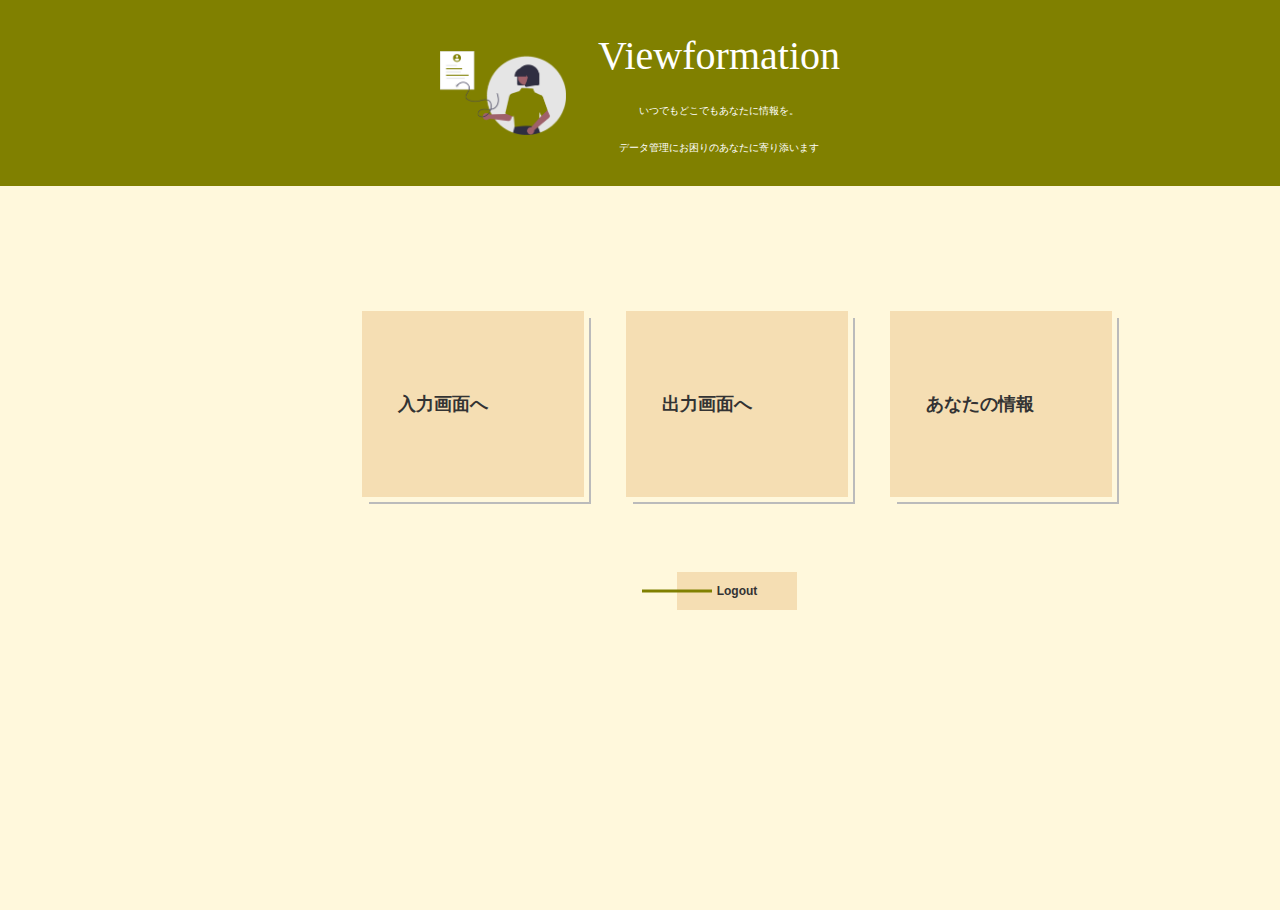
<file: 10-14 kotomi/home.html>
<!DOCTYPE html>
<html>
    <head>
        <title>Home</title>
        <meta charset="utf-8">
        <meta name="viewport" content="width=device-width, initial-scale=1">
		<link rel="stylesheet" href="home.css" />
        <link rel="stylesheet" href="css/style.css" > <!--多分ない-->
		<link rel="stylesheet" href="css/uikit.min.css" />
		<link rel="stylesheet" href="css/style.css" >
		<script src="js/uikit.min.js"></script>
        <script src="js/uikit-icons.min.js"></script>
		 
    </head>
    <body>
        
		<header>
			<div class="container">
				<div class="icon">
					<img src="images/icon1.png" width="150" alt="toro's picture">
				</div>
				<div class="info">
					<h1>Viewformation</h1><br>
					<h2>いつでもどこでもあなたに情報を。</h2><br>
					<h2>データ管理にお困りのあなたに寄り添います</h2>
				</div>
			</div>
			
		</header>
		
		
		
        <main>
		<div class="textbody">
		
          <form method="POST" action="sample.cgi">
			
			<table border="0" >
			
			<tr>
				<td><div class="inputbutton">
						<a href="input.html">入力画面へ</a></div></td>
				<td><div class="outputbutton">
					<a href="output2.html">出力画面へ</a></div></td>
				<td><div class="informationbutton">
					<a href="input.html">あなたの情報</a></div></td>
					
			</tr>
			</table>
				
				<div class="returnbutton"><a href="login.html">Logout</a></div>
					
        </form>
		
			
		</div>
		</main>
    </body>
</html>
</file>
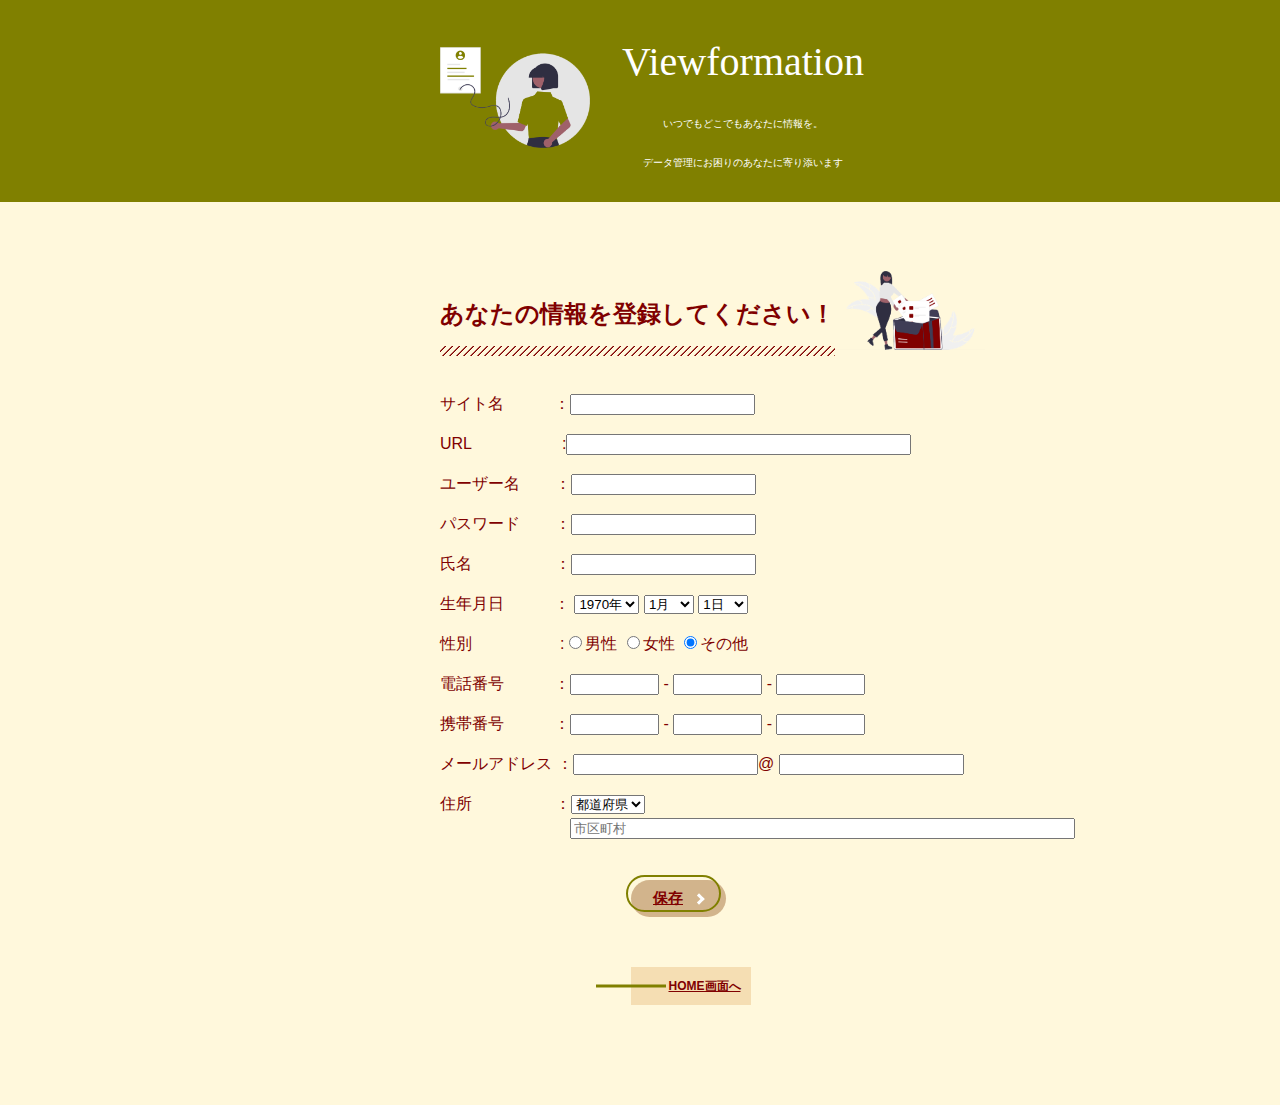
<file: 10-14 kotomi/input.html>
<!DOCTYPE html>
<html>
    <head>
        <title>Input</title>
        <meta charset="utf-8">
        <meta name="viewport" content="width=device-width, initial-scale=1">
		<link rel="stylesheet" href="input.css" />
        <link rel="stylesheet" href="css/style.css" > <!--多分ない-->
        <!--<script src="uikit.min.js"></script>
		<script src="uikit-icons.min.js"></script> -->
		
		
    </head>
    <body>
        
		<header>
			<div class="container">
				<div class="icon">
					<img src="images/icon1.png" width="150" alt="toro's picture">
				</div>
				<div class="info">
					<h1>Viewformation</h1><br>
					<h2>いつでもどこでもあなたに情報を。</h2><br>
					<h2>データ管理にお困りのあなたに寄り添います</h2>
				</div>
			</div>
			
		</header>
		
		
        <main>
		<div class="textbody">
		
          <form method="POST" action="sample.cgi">
				
			<div class="heading">
				<h2 class="headingtext">あなたの情報を登録してください！</h2><br>
				<div class="icon2">
					<img src="images/icon2.png" width="150" alt="toro's picture">
				</div>
			</div>
					
            <p><span class="m1">サイト名</span>：<input type="text" name="company"></p>
			<p><span class="m2">URL</span>:<input type="text" name="url" size="40"></span></p>
            <p><span class="m3">ユーザー名</span>：<input type="text" name="user" size="20"></p>
            <p><span class="m4">パスワード</span>：<input type="text" name="pwd"></p>
            <p><span class="m5">氏名</span>：<input type="text" name="name"></p>
            <p><span class="m6">生年月日</span>：
                <!--year-->
                <select name="year">
                    <option value="1980y">1970年</option>
                    <option value="1981y">1971年</option>
                    <option value="1982y">1972年</option>
                    <option value="1983y">1973年</option>
                    <option value="1984y">1974年</option>
                    <option value="1985y">1975年</option>
                    <option value="1986y">1976年</option>
                    <option value="1987y">1977年</option>
                    <option value="1988y">1978年</option>
                    <option value="1989y">1979年</option>
                    <option value="1980y">1980年</option>
                    <option value="1981y">1981年</option>
                    <option value="1982y">1982年</option>
                    <option value="1983y">1983年</option>
                    <option value="1984y">1984年</option>
                    <option value="1985y">1985年</option>
                    <option value="1986y">1986年</option>
                    <option value="1987y">1987年</option>
                    <option value="1988y">1988年</option>
                    <option value="1989y">1989年</option>
                    <option value="1990y">1990年</option>
                    <option value="1991y">1991年</option>
                    <option value="1992y">1992年</option>
                    <option value="1993y">1993年</option>
                    <option value="1994y">1994年</option>
                    <option value="1995y">1995年</option>
                    <option value="1996y">1996年</option>
                    <option value="1997y">1997年</option>
                    <option value="1998y">1998年</option>
                    <option value="1999y">1999年</option>
                    <option value="2000y">2000年</option>
                    <option value="2001y">2001年</option>
                    <option value="2002y">2002年</option>
                    <option value="2003y">2003年</option>
                    <option value="2004y">2004年</option>
                    <option value="2005y">2005年</option>
                    <option value="2006y">2006年</option>
                    <option value="2007y">2007年</option>
                    <option value="2008y">2008年</option>
                    <option value="2009y">2009年</option>
                    <option value="2010y">2010年</option>
                    <option value="2011y">2011年</option>
                    <option value="2012y">2012年</option>
                    <option value="2013y">2013年</option>
                    <option value="2014y">2014年</option>
                    <option value="2015y">2015年</option>
                    <option value="2016y">2016年</option>
                    <option value="2017y">2017年</option>
                    <option value="2018y">2018年</option>
                    <option value="2019y">2019年</option>
                    <option value="2020y">2020年</option>
                    <option value="2021y">2021年</option>
                    
                    </select>
                <!--month-->
                <select name="month">
                <option value="jan">1月</option>
                <option value="feb">2月</option>
                <option value="mar">3月</option>
                <option value="apr">4月</option>
                <option value="may">5月</option>
                <option value="jun">6月</option>
                <option value="jul">7月</option>
                <option value="aug">8月</option>
                <option value="sep">9月</option>
                <option value="oct">10月</option>
                <option value="nov">11月</option>
                <option value="dec">12月</option>
                </select>
                <select name="day">
                    <option value="d1">1日</option>
                    <option value="d2">2日</option>
                    <option value="d3">3日</option>
                    <option value="d4">4日</option>
                    <option value="d5">5日</option>
                    <option value="d6">6日</option>
                    <option value="d7">7日</option>
                    <option value="d8">8日</option>
                    <option value="d9">9日</option>
                    <option value="d10">10日</option>
                    <option value="d11">11日</option>
                    <option value="d12">12日</option>
                    <option value="d13">13日</option>
                    <option value="d14">14日</option>
                    <option value="d15">15日</option>
                    <option value="d16">16日</option>
                    <option value="d17">17日</option>
                    <option value="d18">18日</option>
                    <option value="d19">19日</option>
                    <option value="d20">20日</option>
                    <option value="d21">21日</option>
                    <option value="d22">22日</option>
                    <option value="d23">23日</option>
                    <option value="d24">24日</option>
                    <option value="d25">25日</option>
                    <option value="d26">26日</option>
                    <option value="d27">27日</option>
                    <option value="d28">28日</option>
                    <option value="d29">29日</option>
                    <option value="d30">30日</option>
                    <option value="d31">31日</option>
                    </select></p>
            
            <p><span class="m7">性別</span>:<input type="radio" name="gender" value="male" />男性
                <input type="radio" name="gender" value="female" checked/>女性
                <input type="radio" name="gender" value="other" checked/>その他</p>
            <p><span class="m8">電話番号</span>：<input type="text" name="tel" size="8">
                   - <input type="text" name="NAME" size="8">
                   - <input type="text" name="NAME" size="8"></p>
            <p><span class="m9">携帯番号</span>：<input type="text" name="tel2" size="8">
                   - <input type="text" name="NAME" size="8">
                   - <input type="text" name="NAME" size="8"></p>
            <p><span class="m10">メールアドレス</span>：<input type="text" name="email">@
                 <input list="emailadress" id="email" name="emailadress" />
                    <datalist id="emailadress">
                    <option value="ezweb.ne.jp">
                    <option value="softbank.ne.jp">
                    <option value="docomo.ne.jp">
                    <option value="gmail.com">
                    <option value="yahoo.co.jp">
                    </datalist>
            </p>
            <p><span class="m11">住所</span>：<select name="pref_id">
                <option value="" selected>都道府県</option>
                <option value="1">北海道</option>
                <option value="2">青森県</option>
                <option value="3">岩手県</option>
                <option value="4">宮城県</option>
                <option value="5">秋田県</option>
                <option value="6">山形県</option>
                <option value="7">福島県</option>
                <option value="8">茨城県</option>
                <option value="9">栃木県</option>
                <option value="10">群馬県</option>
                <option value="11">埼玉県</option>
                <option value="12">千葉県</option>
                <option value="13">東京都</option>
                <option value="14">神奈川県</option>
                <option value="15">新潟県</option>
                <option value="16">富山県</option>
                <option value="17">石川県</option>
                <option value="18">福井県</option>
                <option value="19">山梨県</option>
                <option value="20">長野県</option>
                <option value="21">岐阜県</option>
                <option value="22">静岡県</option>
                <option value="23">愛知県</option>
                <option value="24">三重県</option>
                <option value="25">滋賀県</option>
                <option value="26">京都府</option>
                <option value="27">大阪府</option>
                <option value="28">兵庫県</option>
                <option value="29">奈良県</option>
                <option value="30">和歌山県</option>
                <option value="31">鳥取県</option>
                <option value="32">島根県</option>
                <option value="33">岡山県</option>
                <option value="34">広島県</option>
                <option value="35">山口県</option>
                <option value="36">徳島県</option>
                <option value="37">香川県</option>
                <option value="38">愛媛県</option>
                <option value="39">高知県</option>
                <option value="40">福岡県</option>
                <option value="41">佐賀県</option>
                <option value="42">長崎県</option>
                <option value="43">熊本県</option>
                <option value="44">大分県</option>
                <option value="45">宮崎県</option>
                <option value="46">鹿児島県</option>
                <option value="47">沖縄県</option>
                </select><br>
                <span class="m12"></span><input type="text" name="email" placeholder="市区町村" size="60"></p><br>
			<!--<p><input type="submit" value="保存" id="save" class="save"></p>-->
			<div class="save"><a href="">保存</a></div>
			<div class="returnbutton"><a href="home.html">HOME画面へ</a></div>
            
        </form>
		
		</div>
		</main>
    </body>
</html>
</file>
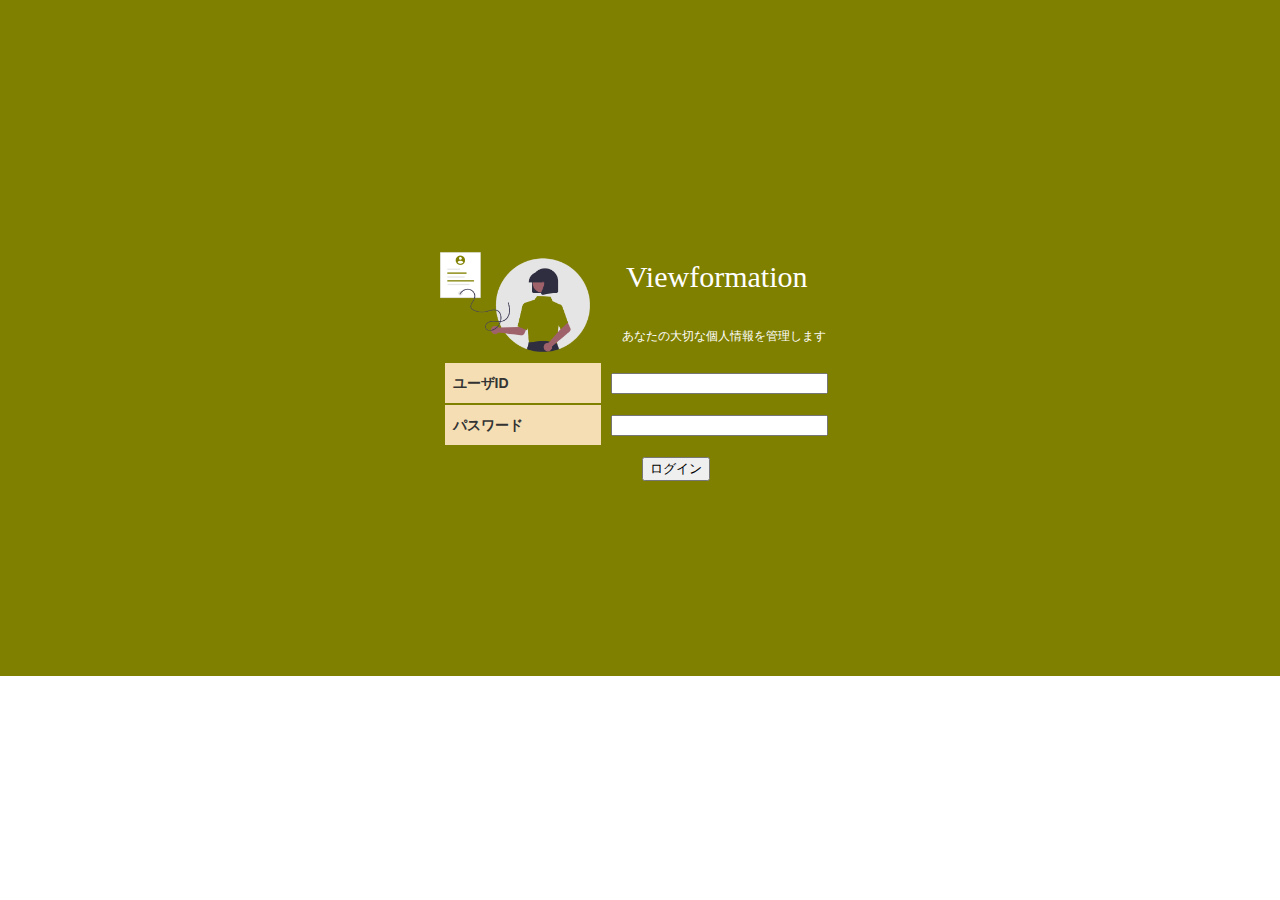
<file: login/login.html>
<!DOCTYPE html>
<html>
    <head>
        <title>ログイン</title>
        <meta charset="utf-8">
        <meta name="viewport" content="width=device-width, initial-scale=1">
		<link rel="stylesheet" href="start.css" />
		<link rel="STYLESHEET" href="tm.css" type="text/css">
		<script type="text/javascript" src="login.js">
		</script>
       <!-- <link rel="stylesheet" href="css/style.css" > 多分ない-->
    </head>
    <body>
		
        <main>
		<div class="textbody">
		
          <form method="POST" action="sample.cgi">
			
			<div class="container">
				<div class="icon">
					<img src="images/icon1.png" width="150" alt="toro's picture">
				</div>
				<div class="info">
					<h1 style ="color: white;">Viewformation</h1><br>
					<p>あなたの大切な個人情報を管理します</p>
				</div>
			</div>
			<!--ログインのボタン-->
			<div align="center">
				             <table border="0">
				                 <form action="Post" method="get">
				                     <tr>
				                         <th class="login_field" >
				                             ユーザID
				                         </th>
				                         <td class="login_field">
			                            <input type="text" name="user_id" value="" size="24" id="user_id"
										onkeyup="fieldChanged();"
										onchange="fieldChanged();">
			                         </td>
				                     </tr>
				                     <tr>
				                         <th class="login_field">
				                             パスワード
				                         </th>
				                         <td class="login_field">
				                             <input type="password" value="" size="24" id="password"
											 onkeyup="fieldChanged();"
											 onchange="fieldChanged();">
				                         </td>
				                     </tr>
				                     <tr>
				                         <td colspan="2" style="position: relative; top: 8px; left: 196px;">
				                            <input type="submit" value="ログイン" id="login" onclick="return passwdCheck();">
				                         </td>
				                     </tr>
				                 </form>
				             </table>
				         </div>
				     </body>
				</html>
        </form>
		</div>
	</main>
    </body>
</html>
</file>
<file: 10-14 kotomi/home.css>
html,body{
	font-family:-apple-system,BlinkMacSystemFont,"Segoe UI",Roboto,"Helvetica Neue",Arial,"Noto Sans",sans-serif,"Apple Color Emoji","Segoe UI Emoji","Segoe UI Symbol","Noto Color Emoji";
	font-size:16px;
	font-weight:400;
	line-height:1.5;   -webkit-text-size-adjust:100%;
	background:#fff;
	color: #800000;
	margin: 0px;
	padding: 0px;
}

body{
	width: 100%;
	height: 100%;
	margin-right: auto;
	margin-left: auto;
	background-color: #fff8dc;
}

.textbody{
	width: 600px;
	height: 100%;
	margin-top: 50px;
	margin-left: auto;
	margin-right: auto;
	display: flex;
	text-align: left;
}

/*ヘッダー*/
header{
	background-color: #808000;
	padding-top: 32px;
	padding-bottom: 32px;
}

.container{
	width: 400px;
	margin-left: auto;
	margin-right: auto;
	display: flex;
	align-items: center;
}

.icon img{
	border: none;
}

.info{
	margin-left: 32px;
	color: white;
}

.info h1{
	font-weight: normal;
	font-size: 40px;
	font-family: cursive;
	margin: 0px;
	color: white;
}

.info h2{
	font-weight: normal;
	font-size: 10px;
	font-family: cursive;
	text-align: center;
	margin: 0px;
	padding: 0px;
	color: white;
}

/*ヘッダーここまで*/



/*ここからは本文*/
table{
	text-align: center;
	margin-right: auto;
	margin-left: auto;
	padding-top: 70px;
	margin-bottom: 70px;
}

table td {
  padding: 3px 20px;
}

/*input ボタン*/


.inputbutton a {
  display: flex;
  justify-content: space-between;
  align-items: center;
  position: relative;
  margin: 0 auto;
  padding: 1em 2em;
	width: 150px;
	height: 150px;
  color: #333;
  font-size: 18px;
  font-weight: 700;
  background-color: #f5deb3;
  transition: 0.3s;
}

.inputbutton a::before {
  content: '';
  position: absolute;
  bottom: -7px;
  right: -7px;
  width: 100%;
  height: 2px;
  background-color: #bbbbbb;
  transition: 0.2s ease 0s;
}

.inputbutton a::after {
  content: '';
  position: absolute;
  top: 7px;
  right: -7px;
  width: 2px;
  height: 100%;
  background-color: #bbbbbb;
	transition: 0.2s ease 0.2s;
}

.inputbutton a:hover::before {
  width: 0%;
}

.inputbutton a:hover::after {
	height: 0%;
}

.inputbutton a:hover {
  text-decoration: none;
	background-color: #bdb76b;
	color: white;
}

/*outputbutton*/

.outputbutton a {
  display: flex;
  justify-content: space-between;
  align-items: center;
  position: relative;
  margin: 0 auto;
  padding: 1em 2em;
	width: 150px;
	height: 150px;
  color: #333;
  font-size: 18px;
  font-weight: 700;
  background-color: #f5deb3;
  transition: 0.3s;
}

.outputbutton a::before {
  content: '';
  position: absolute;
  bottom: -7px;
  right: -7px;
  width: 100%;
  height: 2px;
  background-color: #bbbbbb;
  transition: 0.2s ease 0s;
}

.outputbutton a::after {
  content: '';
  position: absolute;
  top: 7px;
  right: -7px;
  width: 2px;
  height: 100%;
  background-color: #bbbbbb;
  transition: 0.2s ease 0.2s;
}

.outputbutton a:hover::before {
  width: 0%;
}

.outputbutton a:hover::after {
  height: 0%;
}

.outputbutton a:hover {
  text-decoration: none;
  background-color: #bdb76b;
	color: white;
}

/*information button*/

.informationbutton a {
  display: flex;
  justify-content: space-between;
  align-items: center;
  position: relative;
  margin: 0 auto;
  padding: 1em 2em;
	width: 150px;
	height: 150px;
  color: #333;
  font-size: 18px;
  font-weight: 700;
  background-color: #f5deb3;
  transition: 0.3s;
}

.informationbutton a::before {
  content: '';
  position: absolute;
  bottom: -7px;
  right: -7px;
  width: 100%;
  height: 2px;
  background-color: #bbbbbb;
  transition: 0.2s ease 0s;
}

.informationbutton a::after {
  content: '';
  position: absolute;
  top: 7px;
  right: -7px;
  width: 2px;
  height: 100%;
  background-color: #bbbbbb;
  transition: 0.2s ease 0.2s;
}

.informationbutton a:hover::before {
  width: 0%;
}

.informationbutton a:hover::after {
  height: 0%;
}

.informationbutton a:hover {
  text-decoration: none;
  background-color: #bdb76b;
	color: white;
}





.returnbutton{
	margin-right: auto;
	margin-left: auto;
	margin-bottom: 300px;
}

.returnbutton a {
  display: block;
  position: relative;
	margin: 0 auto;
  padding: 10px;
  width: 100px;
  color: #333;
  font-size: 12px;
  font-weight: 700;
  background-color: #f5deb3;
	transition: 0.3s;
	text-align: center;
}

.returnbutton a::after {
  content: '';
  position: absolute;
  top: 50%;
  left: -35px;
  transform: translateY(-50%);
  width: 70px;
  height: 3px;
  background-color: #808000;
  transition: 0.3s;
}

.returnbutton a:hover {
  text-decoration: none;
	background-color: ;
}

.returnbutton a:hover::after {
  transform: translateX(3px);
}
</file>
<file: 10-14 kotomi/css/style.css>
/*body{
     background-image:url("https://www.beiz.jp/images_M/green/green_00097.jpg")
 }
*/
body div p.title{
    font-size: 48px;
    font-weight: bold;
    text-align: center;
}
body div form.uk-search.uk-search-default{
top: 0;
right: 0;
background-color:  whitesmoke;
border-color: black;
border-style:solid;
border-width: 1px;
}

body a.uk-button.uk-button-default.add-link{
    position: fixed;
    top: 0;
    left: 0;
    background-color:  whitesmoke;
    border-color: black;
    border-style:solid;
    border-width: 2px;
}

div.home-clicker{
    text-align: center;
    margin: 24px;
}
</file>
<file: 10-14 kotomi/input.css>
html,body{
	font-family:-apple-system,BlinkMacSystemFont,"Segoe UI",Roboto,"Helvetica Neue",Arial,"Noto Sans",sans-serif,"Apple Color Emoji","Segoe UI Emoji","Segoe UI Symbol","Noto Color Emoji";
	font-size:16px;
	font-weight:400;
	line-height:1.5;   -webkit-text-size-adjust:100%;
	background:#fff;
	color: #800000;
	margin: 0px;
	padding: 0px;
}

body{
	width: 100%;
	margin-right: auto;
	margin-left: auto;
	background-color: #fff8dc;
}

.textbody{
	width: 400px;
	margin-top: 50px;
	margin-left: auto;
	margin-right: auto;
	display: flex;
	text-align: left;
}


/*ヘッダー*/
header{
	background-color: #808000;
	padding-top: 32px;
	padding-bottom: 32px;
}

.container{
	width: 400px;
	margin-left: auto;
	margin-right: auto;
	display: flex;
	align-items: center;
}

.icon img{
	border: none;
}

.info{
	margin-left: 32px;
	color: white;
}

.info h1{
	font-weight: normal;
	font-size: 40px;
	font-family: cursive;
	margin: 0px;
	color: white;
}

.info h2{
	font-weight: normal;
	font-size: 10px;
	font-family: cursive;
	text-align: center;
	margin: 0px;
	padding: 0px;
	color: white;
}

/*ヘッダーここまで*/



/*heading*/
.heading{
	display: flex;
	align-items: center;
}

.icon2 img{
	border: none;
}

/*登録してください*/
/*.headingtext{
	border-bottom: double 5px #800000;
}*/

.headingtext{
  position: relative;
  padding: 1.5rem 0rem;
}

.headingtext:after {
  position: absolute;
  bottom: 0;
  left: 0;
  width: 100%;
  height: 10px;
  content: '';
  background-image: -webkit-repeating-linear-gradient(135deg, #800000, #800000 1px, transparent 2px, transparent 5px);
  background-image: repeating-linear-gradient(-45deg, #800000, #800000 1px, transparent 2px, transparent 5px);
  background-size: 7px 7px;
  -webkit-backface-visibility: hidden;
  backface-visibility: hidden;
}


.m1{	margin-right: 50px;}
.m2{	margin-right: 90px;}
.m3{	margin-right: 35px;}
.m4{	margin-right: 35px;}
.m5{	margin-right: 83px;}
.m6{	margin-right: 50px;}
.m7{	margin-right: 88px;}
.m8{	margin-right: 50px;}
.m9{	margin-right: 50px;}
.m10{	margin-right: 5px;}
.m11{	margin-right: 83px;}
.m12{	margin-right: 130px;}



.save{
	margin-right: 70%;
	margin-left: 30%;
}

.save a {
  display: flex;
  justify-content: space-between;
  align-items: center;
  position: relative;
	margin: 0 auto;
	margin-bottom: 50px;
  padding: 0.5em 1.5em;
  width: 50px;
  color: #800000;
  font-size: 15px;
  font-weight: 700;
  background-color: #d2b48c;
  border-radius: 50vh;
  transition: 0.3s;
}

.save a::before {
  content: '';
  position: absolute;
  top: -5px;
  left: -5px;
  width: calc(100% - 4px);
  height: calc(100% - 4px);
  border: 2px solid #808000;
  border-radius: 50vh;
  transition: 0.2s;
}

.save a::after {
  content: '';
  width: 5px;
  height: 5px;
  border-top: 3px solid #333333;
	border-right: 3px solid #333333;
  border-color: white;
  transform: rotate(45deg);
}

.save a:hover::before {
  top: 0;
  left: 0;
}

.save a:hover {
  text-decoration: none;
	background-color: #800000;
	color: white;
}

.returnbutton{
	margin-right: 70%;
	margin-left: 30%;
	margin-bottom: 100px;
}

.returnbutton a {
  display: block;
  position: relative;
	margin: 0 auto;
  padding: 10px;
  width: 100px;
  color: #800000;
  font-size: 12px;
  font-weight: 700;
  background-color: #f5deb3;
	transition: 0.3s;
	text-align: right;
}

.returnbutton a::after {
  content: '';
  position: absolute;
  top: 50%;
  left: -35px;
  transform: translateY(-50%);
  width: 70px;
  height: 3px;
  background-color: #808000;
  transition: 0.3s;
}

.returnbutton a:hover {
  text-decoration: none;
	background-color: ;
}

.returnbutton a:hover::after {
  transform: translateX(3px);
}
</file>
<file: login/start.css>
html,body{
	font-family:-apple-system,BlinkMacSystemFont,"Segoe UI",Roboto,"Helvetica Neue",Arial,"Noto Sans",sans-serif,"Apple Color Emoji","Segoe UI Emoji","Segoe UI Symbol","Noto Color Emoji";
	font-size:16px;
	font-weight:400;
	line-height:1.5;   -webkit-text-size-adjust:100%;
	background:#fff;
	color: #800000;
	margin: 0px;
	padding: 0px;
}

body{
	width: 100%;
	height: 100%;
	margin-right: auto;
	margin-left: auto;
	background-color: #fff8dc;
	/*background-position: center center;
	background-size: cover;
	background-repeat: no-repeat;
	background-image: url("images/img1.jpg");*/
}

.textbody{
	width: 400px;
	margin-top: 50px;
	margin-left: auto;
	margin-right: auto;
	display: flex;
	text-align: left;
}

main{
	background-color: #808000;
	padding-top: 200px;
	padding-bottom: 200px;
}

.container{
	width: 400px;
	margin-left: auto;
	margin-right: auto;
	display: flex;
	align-items: center;
}

.icon img{
	border: none;
}

.info{
	margin-left: 32px;
	color: white;
}

.info h1{
	font-weight: normal;
	font-size: 30px;
	font-family: cursive;
	margin: 0px;
}

.info p{
	margin: 0;
	margin-bottom: 16px;
	font-size: 12px;
}


.loginbutton{
	margin-top: 30px;
	margin-right: auto;
	margin-left: auto;
}

.loginbutton a {
  display: flex;
  justify-content: space-between;
  align-items: center;
  position: relative;
	margin: 0 auto;
	margin-bottom: 50px;
  padding: 0.8em 1.8em;
  width: 50px;
  color: #800000;
  font-size: 15px;
  font-weight: 700;
  background-color: #d2b48c;
  border-radius: 50vh;
  transition: 0.3s;
}

.loginbutton a::before {
  content: '';
  position: absolute;
  top: -5px;
  left: -5px;
  width: calc(100% - 4px);
  height: calc(100% - 4px);
  border: 2px solid white;
  border-radius: 50vh;
  transition: 0.2s;
}

.loginbutton a::after {
  content: '';
  width: 5px;
  height: 5px;
  border-top: 3px solid #333333;
  border-right: 3px solid #333333;
  transform: rotate(45deg);
}

.loginbutton a:hover::before {
  top: 0;
  left: 0;
}

.loginbutton a:hover {
  text-decoration: none;
	background-color: #800000;
	color: white;
}
</file>
<file: login/tm.css>
h1 {
    font-size: 32px;
    margin: 0px;
    padding: 4px;
    color: #222288;
}
hr {
    margin-top: 8px;
    margin-bottom: 8px;
}
th.login_field {
    font-size: 14px;
    width: 140px;
    text-align: left;
    padding: 8px;
    color: #333;
    background-color:#f5deb3;
    border-color: black;
    border-width: 2px;
}
td.login_field {
    padding: 8px;
}
td.login_button {
    text-align: center;
    padding: 8px;
}
table.toolbar {
    margin-top: 16px;
    margin-bottom: 32px;
}
table.list th {
    width: 150px;
    text-align: left;
    padding: 8px;
    color: #ffffff;
    background-color: #5555aa;
}
table.list td {
    background-color: #bbbbff;
    padding: 8px;
}
th.add_field {
    width: 150px;
    text-align: left;
    padding: 8px;
    color: #ffffff;
    background-color: #aaaaff;
}
td.add_field {
    padding: 8px;
}
td.add_button {
    text-align: center;
    padding: 8px;
}
</file>
